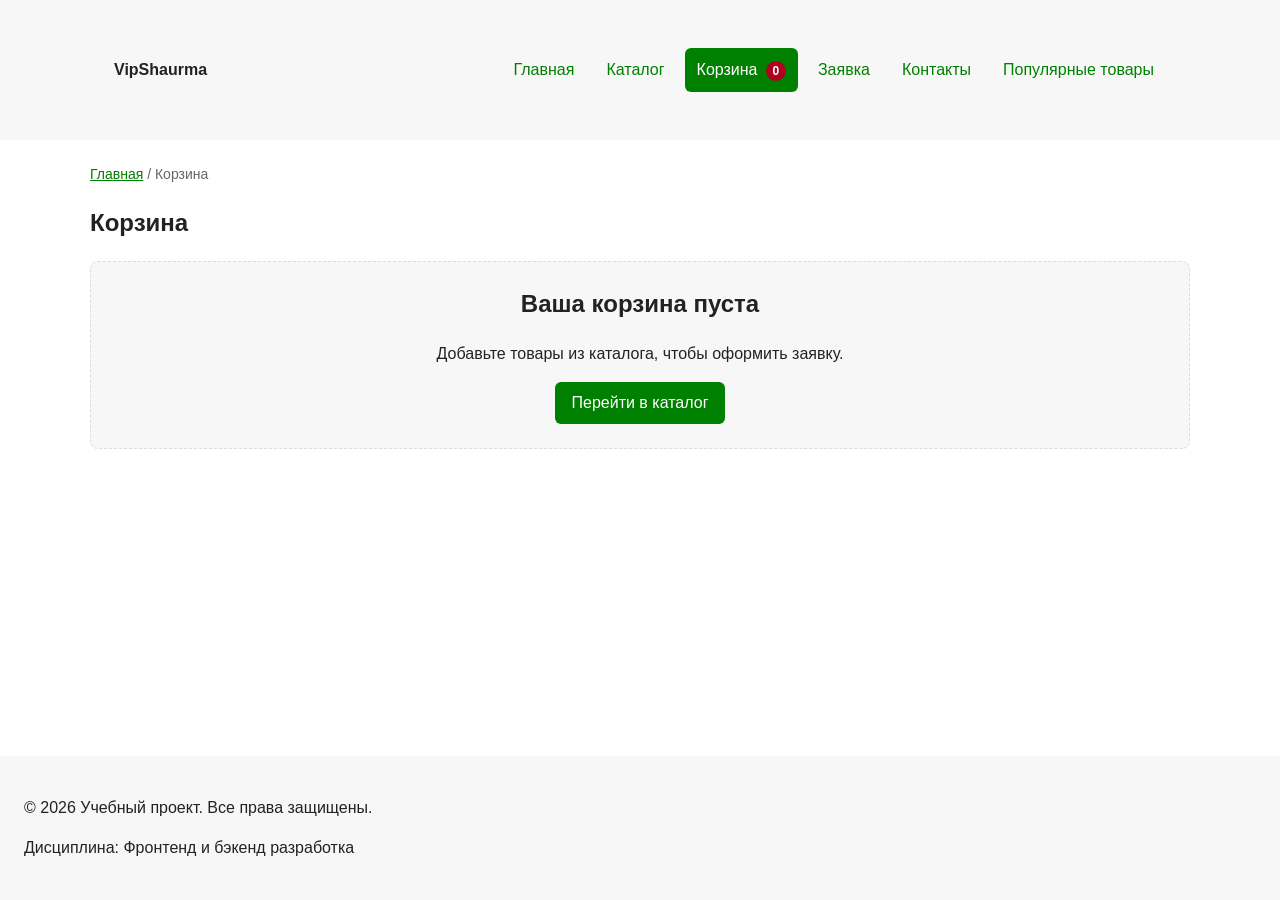
<file: cart.html>
<!DOCTYPE html>
<html lang="ru">
<head>
  <meta property="og:type" content="website">
  <meta property="og:title" content="Корзина — Учебный интернет-магазин">
  <meta property="og:description" content="Корзина учебного интернет-магазина.">
  <meta charset="UTF-8">
  <meta name="viewport" content="width=device-width, initial-scale=1.0">
  <meta name="description" content="Корзина учебного интернет-магазина.">
  <title>Корзина — Учебный интернет-магазин</title>
  <link rel="stylesheet" href="css/style.css">
  <link rel="stylesheet" href="css/responsive.css">
  <script src="js/data.js" defer></script>
  <script src="js/cart.js" defer></script>
</head>
<body>
  <a class="skip-link" href="#main">Перейти к основному содержимому</a>

  <header class="site-header">
    <div class="site-header__inner">
      <a class="site-header__logo" href="index.html">VipShaurma</a>

      <nav class="site-nav" aria-label="Основная навигация">
        <ul class="site-nav__list">
          <li class="site-nav__item"><a class="site-nav__link" href="index.html">Главная</a></li>
          <li class="site-nav__item"><a class="site-nav__link" href="catalog.html">Каталог</a></li>
          <li class="site-nav__item">
            <a class="site-nav__link site-nav__link--active" href="cart.html">
              Корзина <span class="site-nav__counter" data-cart-count hidden>0</span>
            </a>
          </li>
          <li class="site-nav__item"><a class="site-nav__link" href="order.html">Заявка</a></li>
          <li class="site-nav__item"><a class="site-nav__link" href="contacts.html">Контакты</a></li>
          <li class="site-nav__item"><a class="site-nav__link" href="index.html#popular">Популярные товары</a></li>
        </ul>
      </nav>
    </div>
  </header>

  <main id="main">
    <nav class="breadcrumbs" aria-label="Хлебные крошки">
      <a class="breadcrumbs__link" href="index.html">Главная</a>
      <span class="breadcrumbs__current">Корзина</span>
    </nav>

    <section class="section">
      <h1>Корзина</h1>

      <div id="cart-empty" class="empty-state" hidden>
        <h2>Ваша корзина пуста</h2>
        <p>Добавьте товары из каталога, чтобы оформить заявку.</p>
        <a class="button button--primary" href="catalog.html">Перейти в каталог</a>
      </div>

      <div id="cart-content" hidden>
        <ul id="cart-list" class="cart-list"></ul>

        <div class="cart-summary">
          <p class="cart-summary__total" id="cart-total">Итого: 0 руб.</p>
          <div class="cart-summary__actions">
            <button type="button" class="button button--secondary" id="cart-clear">
              Очистить корзину
            </button>
            <a class="button button--primary" href="order.html">Оформить заявку</a>
          </div>
        </div>
      </div>
    </section>
  </main>

  <footer>
    <p>&copy; 2026 Учебный проект. Все права защищены.</p>
    <p>Дисциплина: Фронтенд и бэкенд разработка</p>
  </footer>
</body>
</html>
</file>
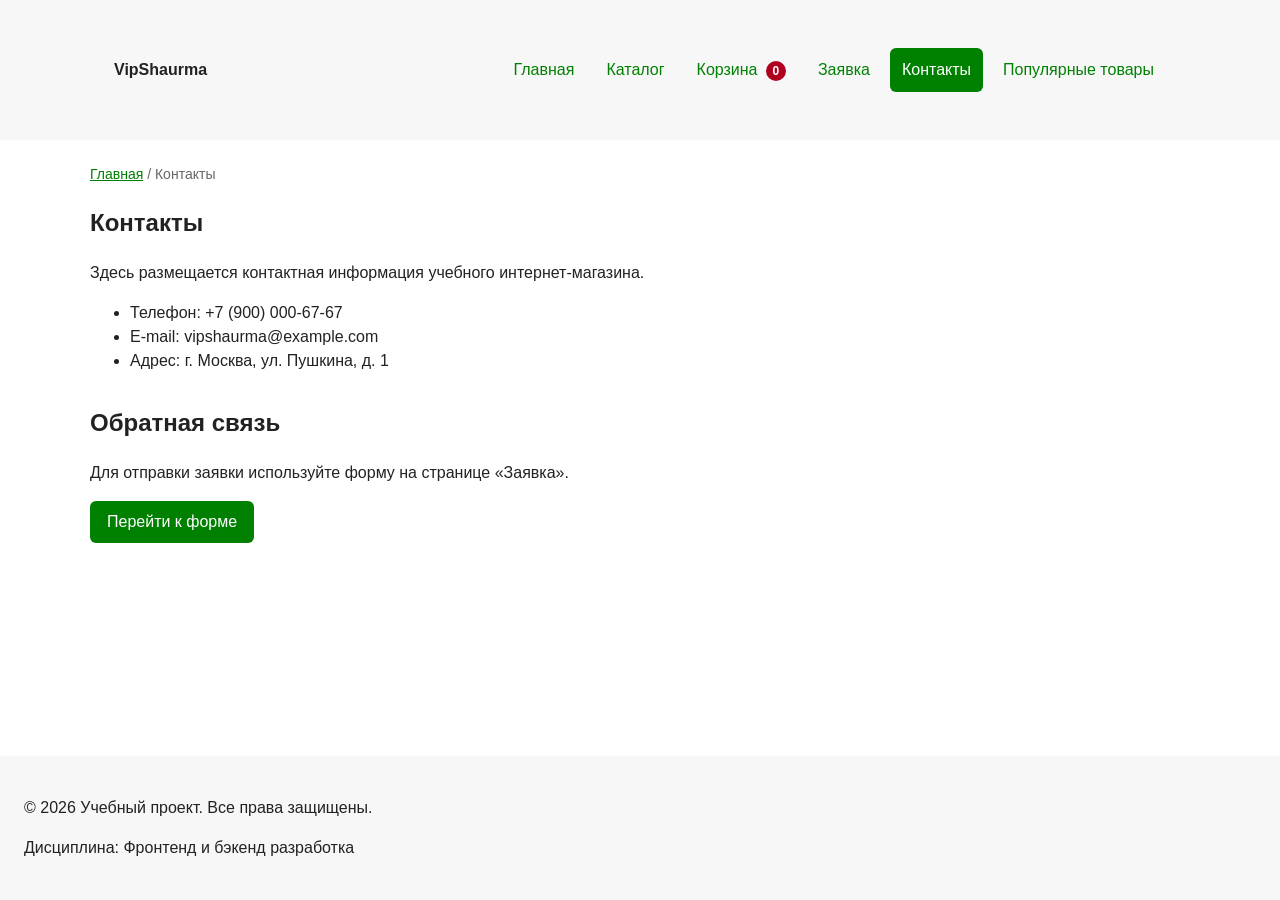
<file: contacts.html>
<!DOCTYPE html>
<html lang="ru">
<head>
  <meta property="og:type" content="website">
  <meta property="og:title" content="Учебный интернет-магазин">
  <meta property="og:description" content="Учебный frontend-проект интернет-магазина.">
  <meta property="og:image" content="https://username.github.io/kr4-js-shop/images/preview.jpg">
  <meta charset="UTF-8">
  <meta name="viewport" content="width=device-width, initial-scale=1.0">
  <meta name="description" content="Контактная информация учебного интернет-магазина.">
  <title>Контакты — Учебный интернет-магазин</title>
  <link rel="stylesheet" href="css/style.css">
  <link rel="stylesheet" href="css/responsive.css">
  <script src="js/cart.js" defer></script>
</head>
<body>
  <header class="site-header">
    <div class="site-header__inner">
      <a class="site-header__logo" href="index.html">VipShaurma</a>

      <nav class="site-nav" aria-label="Основная навигация">
        <ul class="site-nav__list">
          <li class="site-nav__item">
            <a class="site-nav__link" href="index.html">Главная</a>
          </li>
          <li class="site-nav__item">
            <a class="site-nav__link" href="catalog.html">Каталог</a>
          </li>
          <li class="site-nav__item">
            <a class="site-nav__link" href="cart.html">
              Корзина <span class="site-nav__counter" data-cart-count hidden>0</span>
            </a>
          </li>
          <li class="site-nav__item">
            <a class="site-nav__link" href="order.html">Заявка</a>
          </li>
          <li class="site-nav__item">
            <a class="site-nav__link site-nav__link--active" href="contacts.html">Контакты</a>
          </li>
          <li class="site-nav__item">
            <a class="site-nav__link" href="index.html#popular">Популярные товары</a>
          </li>
        </ul>
      </nav>
    </div>
  </header>

  <main>
    <nav class="breadcrumbs" aria-label="Хлебные крошки">
      <a class="breadcrumbs__link" href="index.html">Главная</a>
      <span class="breadcrumbs__current">Контакты</span>
    </nav>

    <section class="section">
      <h1>Контакты</h1>
      <p>
        Здесь размещается контактная информация учебного интернет-магазина.
      </p>

      <ul>
        <li>Телефон: +7 (900) 000-67-67</li>
        <li>E-mail: vipshaurma@example.com</li>
        <li>Адрес: г. Москва, ул. Пушкина, д. 1</li>
      </ul>
    </section>

    <section class="section" id="feedback">
      <h2>Обратная связь</h2>
      <p>
        Для отправки заявки используйте форму на странице «Заявка».
      </p>
      <a class="button button--primary" href="order.html">Перейти к форме</a>
    </section>
  </main>

  <footer>
    <p>&copy; 2026 Учебный проект. Все права защищены.</p>
    <p>Дисциплина: Фронтенд и бэкенд разработка</p>
  </footer>
</body>
</html>
</file>
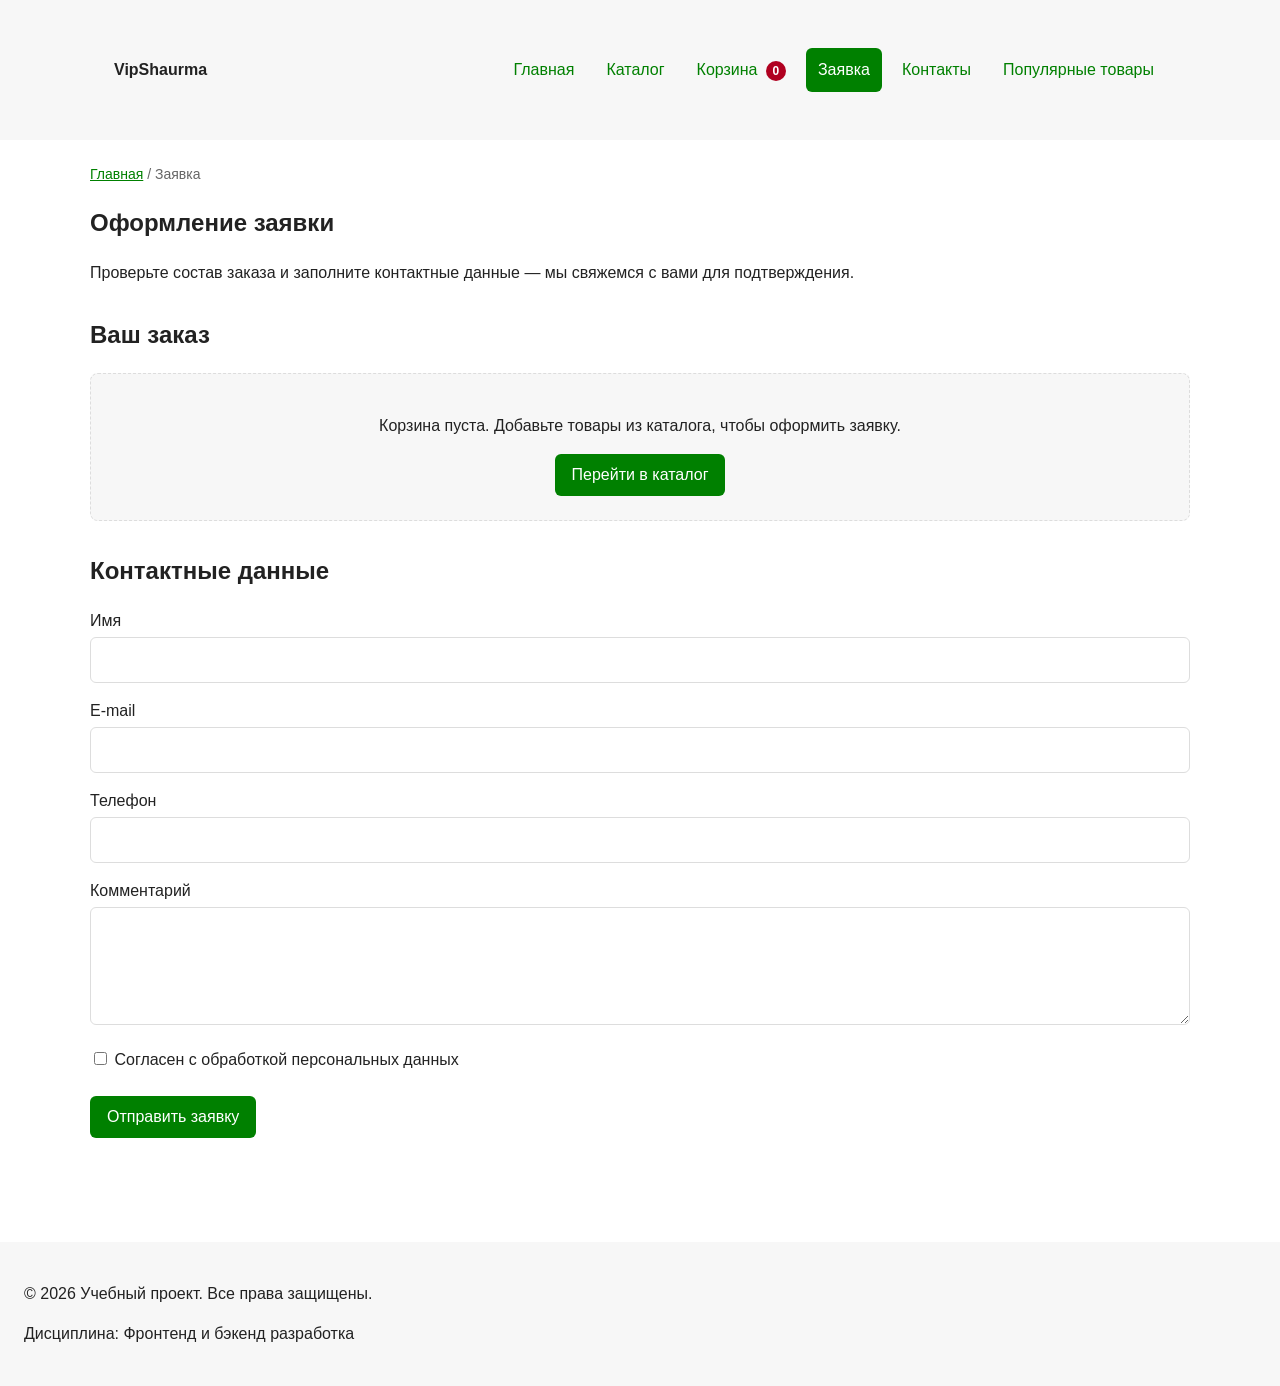
<file: order.html>
<!DOCTYPE html>
<html lang="ru">
<head>
  <meta property="og:type" content="website">
  <meta property="og:title" content="Оформление заявки — Учебный интернет-магазин">
  <meta property="og:description" content="Форма заявки учебного интернет-магазина.">
  <meta property="og:image" content="https://username.github.io/kr4-js-shop/images/preview.jpg">
  <meta charset="UTF-8">
  <meta name="viewport" content="width=device-width, initial-scale=1.0">
  <meta name="description" content="Адаптивная форма заявки учебного интернет-магазина.">
  <title>Оформление заявки — Учебный интернет-магазин</title>
  <link rel="stylesheet" href="css/style.css">
  <link rel="stylesheet" href="css/responsive.css">
  <script src="js/data.js" defer></script>
  <script src="js/cart.js" defer></script>
  <script src="js/validation.js" defer></script>
</head>
<body>
  <a class="skip-link" href="#main">Перейти к основному содержимому</a>

  <header class="site-header">
    <div class="site-header__inner">
      <a class="site-header__logo" href="index.html">VipShaurma</a>

      <nav class="site-nav" aria-label="Основная навигация">
        <ul class="site-nav__list">
          <li class="site-nav__item"><a class="site-nav__link" href="index.html">Главная</a></li>
          <li class="site-nav__item"><a class="site-nav__link" href="catalog.html">Каталог</a></li>
          <li class="site-nav__item">
            <a class="site-nav__link" href="cart.html">
              Корзина <span class="site-nav__counter" data-cart-count hidden>0</span>
            </a>
          </li>
          <li class="site-nav__item"><a class="site-nav__link site-nav__link--active" href="order.html">Заявка</a></li>
          <li class="site-nav__item"><a class="site-nav__link" href="contacts.html">Контакты</a></li>
          <li class="site-nav__item"><a class="site-nav__link" href="index.html#popular">Популярные товары</a></li>
        </ul>
      </nav>
    </div>
  </header>

  <main id="main">
    <nav class="breadcrumbs" aria-label="Хлебные крошки">
      <a class="breadcrumbs__link" href="index.html">Главная</a>
      <span class="breadcrumbs__current">Заявка</span>
    </nav>

    <section class="section">
      <h1>Оформление заявки</h1>
      <p>Проверьте состав заказа и заполните контактные данные — мы свяжемся с вами для подтверждения.</p>
    </section>

    <section class="section" aria-labelledby="order-cart-title">
      <h2 id="order-cart-title">Ваш заказ</h2>

      <div id="order-cart-empty" class="empty-state" hidden>
        <p>Корзина пуста. Добавьте товары из каталога, чтобы оформить заявку.</p>
        <a class="button button--primary" href="catalog.html">Перейти в каталог</a>
      </div>

      <div id="order-cart-content" hidden>
        <ul id="order-cart-list" class="cart-list"></ul>
        <div class="cart-summary">
          <p class="cart-summary__total" id="order-cart-total">Итого: 0 руб.</p>
          <a class="button button--secondary" href="cart.html">Изменить корзину</a>
        </div>
      </div>
    </section>

    <section class="section" aria-labelledby="order-form-title">
      <h2 id="order-form-title">Контактные данные</h2>

      <form class="order-form" id="order-form-page" action="#" method="post" novalidate>
        <div class="order-form__field">
          <label class="order-form__label" for="order-name-page">Имя</label>
          <input class="order-form__input" id="order-name-page" name="name" type="text" required autocomplete="name">
        </div>

        <div class="order-form__field">
          <label class="order-form__label" for="order-email-page">E-mail</label>
          <input class="order-form__input" id="order-email-page" name="email" type="email" required autocomplete="email">
        </div>

        <div class="order-form__field">
          <label class="order-form__label" for="order-phone-page">Телефон</label>
          <input class="order-form__input" id="order-phone-page" name="phone" type="tel" autocomplete="tel">
        </div>

        <div class="order-form__field">
          <label class="order-form__label" for="order-comment">Комментарий</label>
          <textarea class="order-form__textarea" id="order-comment" name="comment" rows="4"></textarea>
        </div>

        <div class="order-form__field">
          <label>
            <input type="checkbox" name="agree" required>
            Согласен с обработкой персональных данных
          </label>
        </div>

        <div class="order-form__actions">
          <button class="button button--primary" type="submit">Отправить заявку</button>
        </div>
      </form>

      <div id="form-message" class="form-message" role="status" aria-live="polite"></div>
    </section>
  </main>

  <footer>
    <p>&copy; 2026 Учебный проект. Все права защищены.</p>
    <p>Дисциплина: Фронтенд и бэкенд разработка</p>
  </footer>
</body>
</html>
</file>
<file: css/style.css>
/* ===============================
   1. Переменные проекта
   =============================== */

:root {
  /* Основные цвета проекта */
  --color-bg: #ffffff;
  --color-text: #222222;
  --color-muted: #666666;
  --color-primary: #008000;
  --color-primary-dark: #006400;
  --color-border: #dddddd;
  --color-surface: #f7f7f7;
  --color-surface-accent: #eef5ff;
  --color-danger: #b00020;
  --color-success: #168a2f;
  --color-success-bg: #eefaf0;
  --color-white: #ffffff;

  /* Отступы */
  --space-xs: 4px;
  --space-sm: 8px;
  --space-md: 16px;
  --space-lg: 24px;
  --space-xl: 32px;

  /* Скругления */
  --radius-sm: 6px;
  --radius-md: 8px;
  --radius-lg: 12px;

  /* Размеры */
  --container-width: 1100px;
}

/* ===============================
   2. Базовые стили
   =============================== */

* {
  box-sizing: border-box;
}

html {
  scroll-behavior: smooth;
  height: 100%;
}

body {
  margin: 0;
  font-family: Arial, sans-serif;
  line-height: 1.5;
  color: var(--color-text);
  background-color: var(--color-bg);
  min-height: 100%;
  min-height: 100vh;
  display: flex;
  flex-direction: column;
}
main{
    flex: 1 0 auto;
}
.hero{
    background-image: url("https://avatars.mds.yandex.net/i?id=caa77cdc3bbaba5a5984eece926f1233_l-3311063-images-thumbs&n=13");
  background-size: cover;        /* картинка растягивается на весь блок */
  background-position: center;
  background-repeat: no-repeat;
  background-attachment: fixed;
  }
header,
main,
footer {
  padding: var(--space-lg);
}

header,
footer {
  background-color: var(--color-surface);
}

/* ===============================
   3. Общие элементы интерфейса
   =============================== */

a {
  color: var(--color-primary);
}

a:hover {
  color: var(--color-primary-dark);
}

a:focus-visible {
  outline: 2px solid var(--color-primary);
  outline-offset: 3px;
}

/* Шапка сайта */
.site-header {
  background-color: var(--color-surface);
}

.site-header__inner {
  max-width: var(--container-width);
  margin: 0 auto;
  padding: var(--space-lg);
}

.site-header__logo {
  font-weight: 700;
  color: var(--color-text);
  text-decoration: none;
}

.site-nav__list {
  display: flex;
  flex-wrap: wrap;
  justify-content: center;
  align-items: center;
  gap: var(--space-md);
  padding: 0;
  margin: var(--space-md) 0 0;
  list-style: none;
}

.site-nav__link {
  display: inline-block;
  padding: var(--space-sm) var(--space-md);
  color: var(--color-primary);
  text-decoration: none;
  border-radius: var(--radius-sm);
}

.site-nav__link:hover {
  color: var(--color-white);
  background-color: var(--color-primary);
}

.site-nav__link:focus-visible {
  outline: 2px solid var(--color-primary);
  outline-offset: 3px;
}

.site-nav__link--active {
  color: var(--color-white);
  background-color: var(--color-primary);
}

/* ===============================
   4. Компоненты страницы
   =============================== */

.products-grid {
  display: grid;
  grid-template-columns: repeat(3, 1fr);
  gap: var(--space-lg);
}

.product-card {
  display: flex;
  flex-direction: column;
  justify-content: space-between;
  gap: var(--space-sm);
  padding: var(--space-md);
  border: 1px solid var(--color-border);
  border-radius: var(--radius-md);
  background-color: var(--color-bg);
}

.product-card:hover {
  border-color: var(--color-primary);
}

.product-card--featured {
  border-color: var(--color-primary);
}

.product-card--discount {
  border-color: var(--color-danger);
}

.product-card__title {
  margin: 0;
  color: var(--color-text);
}

.product-card__description {
  margin: 0;
  color: var(--color-muted);
}

.product-card__price {
  margin: 0;
  font-weight: 700;
}

.product-card--discount .product-card__price {
  color: var(--color-danger);
}

.product-card__button {
  margin-top: auto;
  align-self: flex-start;
}

.catalog-layout {
  max-width: var(--container-width);
  margin: 0 auto var(--space-xl);
  display: grid;
  grid-template-columns: 260px 1fr;
  grid-template-areas: "filters products";
  gap: var(--space-lg);
}

.catalog-filters {
  grid-area: filters;
  padding: var(--space-md);
  border: 1px solid var(--color-border);
  border-radius: var(--radius-md);
  background-color: var(--color-surface);
}

.catalog-products {
  grid-area: products;
}

.filters-form {
  display: grid;
  gap: var(--space-md);
}

.filters-form fieldset {
  margin: 0;
  padding: var(--space-md);
  border: 1px solid var(--color-border);
  border-radius: var(--radius-sm);
}

.filters-form legend {
  font-weight: 700;
}

.filters-form label {
  display: block;
  margin-bottom: var(--space-sm);
}

.filters-form input[type="number"] {
  width: 100%;
  padding: 8px 10px;
  border: 1px solid var(--color-border);
  border-radius: var(--radius-sm);
  font: inherit;
}

:target {
  outline: 2px dashed var(--color-primary);
  outline-offset: 4px;
}

/* ===============================
   5. Кнопки
   =============================== */

.button {
  display: inline-block;
  padding: var(--space-sm) var(--space-md);
  color: var(--color-white);
  background-color: var(--color-primary);
  border: 1px solid transparent;
  border-radius: var(--radius-sm);
  font: inherit;
  text-decoration: none;
  cursor: pointer;
}

.button:hover {
  background-color: var(--color-primary-dark);
}

.button:focus-visible {
  outline: 2px solid var(--color-primary);
  outline-offset: 3px;
}

.button:disabled,
.button--disabled {
  opacity: 0.6;
  cursor: not-allowed;
}

.button--primary {
  color: var(--color-white);
  background-color: var(--color-primary);
}

.button--primary:hover {
  background-color: var(--color-primary-dark);
}

.button--secondary {
  color: var(--color-primary);
  background-color: transparent;
  border: 1px solid var(--color-primary);
}

.button--secondary:hover {
  color: var(--color-white);
  background-color: var(--color-primary);
}

footer{
    margin-top: auto;
    flex-shrink: 0;
  margin-top: auto;
}
/* ===============================
   6. Прочие блоки страницы
   =============================== */

.aside-info {
  max-width: var(--container-width);
  margin: 0 auto var(--space-xl);
  padding: var(--space-md);
  border-left: 4px solid var(--color-primary);
  background-color: var(--color-surface);
}

.hero {
  max-width: var(--container-width);
  margin: 0 auto var(--space-xl);
  padding: var(--space-xl) var(--space-lg);
  background-color: var(--color-surface-accent);
  border-radius: var(--radius-lg);
}

.section {
  max-width: var(--container-width);
  margin: 0 auto var(--space-xl);
}

.section h2 {
  margin-top: 0;
}

/* ===============================
   7. Форма и модальное окно
   =============================== */

.order-form__field {
  margin-bottom: var(--space-md);
}

.order-form__label {
  display: block;
  margin-bottom: var(--space-xs);
}

.order-form__input,
.order-form__select,
.order-form__textarea {
  width: 100%;
  padding: 10px 12px;
  border: 1px solid var(--color-border);
  border-radius: var(--radius-sm);
  font: inherit;
}

.order-form__input:hover,
.order-form__select:hover,
.order-form__textarea:hover {
  border-color: var(--color-primary);
}

.order-form__input:focus-visible,
.order-form__select:focus-visible,
.order-form__textarea:focus-visible {
  outline: 2px solid var(--color-primary);
  outline-offset: 3px;
}

.order-form__actions {
  display: flex;
  gap: var(--space-md);
  margin-top: var(--space-lg);
}

.order-dialog {
  width: min(100% - 32px, 560px);
  padding: var(--space-lg);
  border: none;
  border-radius: var(--radius-lg);
}

.order-dialog::backdrop {
  background-color: rgba(0, 0, 0, 0.5);
}

.order-dialog__title {
  margin-top: 0;
}

[aria-invalid="true"] {
  border-color: var(--color-danger);
}

/* Сообщение об успешной отправке */
.success-message {
  max-width: var(--container-width);
  margin: var(--space-lg) auto;
  padding: var(--space-md);
  border-left: 4px solid var(--color-success);
  background-color: var(--color-success-bg);
}

/* ===============================
   8. Хлебные крошки
   =============================== */

.breadcrumbs {
  max-width: var(--container-width);
  margin: 0 auto var(--space-md);
  font-size: 14px;
  color: var(--color-muted);
}

.breadcrumbs__link {
  color: var(--color-primary);
}

.breadcrumbs__current::before {
  content: " / ";
  color: var(--color-muted);
}

/* ===============================
   9. Страница товара
   =============================== */

.product {
  max-width: var(--container-width);
  margin: 0 auto var(--space-xl);
  display: grid;
  grid-template-columns: minmax(0, 1fr) minmax(0, 1fr);
  gap: var(--space-xl);
  align-items: start;
}

.product__image {
  display: block;
  width: 100%;
  height: auto;
  border: 1px solid var(--color-border);
  border-radius: var(--radius-lg);
  background-color: var(--color-surface);
}

.product__info {
  display: flex;
  flex-direction: column;
  gap: var(--space-sm);
}

.product__title {
  margin: 0;
}

.product__sku {
  margin: 0;
  font-size: 14px;
  color: var(--color-muted);
}

.product__price {
  margin: var(--space-sm) 0;
  font-size: 28px;
  font-weight: 700;
  color: var(--color-primary);
}

@media (max-width: 800px) {
  .product {
    grid-template-columns: 1fr;
  }
}

.catalog-count {
  margin: 0 0 var(--space-md);
  color: var(--color-muted);
}

.filters-form input,
.filters-form select {
  width: 100%;
  padding: 8px 10px;
  border: 1px solid var(--color-border);
  border-radius: var(--radius-sm);
  font: inherit;
}

.empty-state {
  padding: var(--space-lg);
  border: 1px dashed var(--color-border);
  border-radius: var(--radius-md);
  background-color: var(--color-surface);
  text-align: center;
}

.product-card__image {
  display: block;
  width: 100%;
  height: auto;
  aspect-ratio: 4 / 3;
  object-fit: cover;
  border-radius: var(--radius-sm);
}

.product-card__availability {
  margin: 0;
  font-size: 14px;
  color: var(--color-success);
}

.product-card__availability--out {
  color: var(--color-danger);
}

.product-card--unavailable {
  opacity: 0.75;
}

.field-error {
  margin: var(--space-xs) 0 0;
  color: var(--color-danger);
  font-size: 14px;
}

.form-message {
  margin-top: var(--space-md);
  padding: var(--space-md);
  border-radius: var(--radius-sm);
}

.form-message--error {
  color: var(--color-danger);
  background-color: #fdecef;
  border-left: 4px solid var(--color-danger);
}

.form-message--success {
  color: var(--color-success);
  background-color: var(--color-success-bg);
  border-left: 4px solid var(--color-success);
}
/* ===============================
   10. Корзина
   =============================== */

/* Счётчик в шапке */
.site-nav__counter {
  display: inline-block;
  min-width: 20px;
  padding: 0 6px;
  margin-left: 4px;
  font-size: 12px;
  font-weight: 700;
  line-height: 20px;
  text-align: center;
  color: var(--color-white);
  background-color: var(--color-danger);
  border-radius: 999px;
}

/* Действия на карточке товара */
.product-card__actions {
  display: flex;
  flex-wrap: wrap;
  gap: var(--space-sm);
  margin-top: auto;
}

/* Действия на странице товара */
.product__actions {
  display: flex;
  flex-wrap: wrap;
  gap: var(--space-md);
  margin: var(--space-md) 0;
}

/* Список корзины */
.cart-list {
  display: grid;
  gap: var(--space-md);
  padding: 0;
  margin: 0;
  list-style: none;
}

.cart-item {
  display: grid;
  grid-template-columns: minmax(0, 1fr) auto auto auto;
  align-items: center;
  gap: var(--space-md);
  padding: var(--space-md);
  border: 1px solid var(--color-border);
  border-radius: var(--radius-md);
  background-color: var(--color-bg);
}

.cart-item__info {
  min-width: 0;
}

.cart-item__title {
  margin: 0;
  font-size: 18px;
}

.cart-item__price,
.cart-item__subtotal {
  margin: 0;
  font-weight: 700;
  white-space: nowrap;
}

.cart-item__subtotal {
  color: var(--color-primary);
}

.cart-item__qty {
  display: flex;
  align-items: center;
  gap: var(--space-sm);
}

.cart-item__qty-btn {
  width: 32px;
  height: 32px;
  padding: 0;
  font-size: 18px;
  line-height: 1;
  color: var(--color-primary);
  background-color: transparent;
  border: 1px solid var(--color-primary);
  border-radius: var(--radius-sm);
  cursor: pointer;
}

.cart-item__qty-btn:hover {
  color: var(--color-white);
  background-color: var(--color-primary);
}

.cart-item__qty-value {
  min-width: 24px;
  text-align: center;
  font-weight: 700;
}

.cart-item__remove {
  white-space: nowrap;
}

/* Итог и кнопки */
.cart-summary {
  display: flex;
  justify-content: space-between;
  align-items: center;
  flex-wrap: wrap;
  gap: var(--space-md);
  margin-top: var(--space-lg);
  padding: var(--space-md);
  border-radius: var(--radius-md);
  background-color: var(--color-surface);
}

.cart-summary__total {
  margin: 0;
  font-size: 22px;
  font-weight: 700;
  color: var(--color-primary);
}

.cart-summary__actions {
  display: flex;
  flex-wrap: wrap;
  gap: var(--space-md);
}

/* Всплывающее уведомление */
.cart-toast {
  position: fixed;
  right: var(--space-md);
  bottom: var(--space-md);
  max-width: 320px;
  padding: var(--space-md) var(--space-lg);
  color: var(--color-white);
  background-color: var(--color-primary-dark);
  border-radius: var(--radius-md);
  box-shadow: 0 6px 20px rgba(0, 0, 0, 0.2);
  opacity: 0;
  transform: translateY(8px);
  transition: opacity 0.2s ease, transform 0.2s ease;
  pointer-events: none;
  z-index: 100;
}

.cart-toast--visible {
  opacity: 1;
  transform: translateY(0);
}

/* Каталог: пустое состояние и счётчик */
.catalog-count {
  margin: 0 0 var(--space-md);
  color: var(--color-muted);
}

.empty-state {
  padding: var(--space-lg);
  border: 1px dashed var(--color-border);
  border-radius: var(--radius-md);
  background-color: var(--color-surface);
  text-align: center;
}

.empty-state h2,
.empty-state h3 {
  margin-top: 0;
}

/* Новые элементы карточки товара */
.product-card__image {
  display: block;
  width: 100%;
  height: auto;
  aspect-ratio: 4 / 3;
  object-fit: cover;
  border-radius: var(--radius-sm);
}

.product-card__availability {
  margin: 0;
  font-size: 14px;
  color: var(--color-success);
}

.product-card__availability--out {
  color: var(--color-danger);
}

.product-card--unavailable {
  opacity: 0.75;
}

/* Фильтры каталога: поля */
.filters-form input,
.filters-form select {
  width: 100%;
  padding: 8px 10px;
  border: 1px solid var(--color-border);
  border-radius: var(--radius-sm);
  font: inherit;
}

/* Формы: ошибки и сообщения */
.field-error {
  margin: var(--space-xs) 0 0;
  color: var(--color-danger);
  font-size: 14px;
}

.form-message {
  margin-top: var(--space-md);
  padding: var(--space-md);
  border-radius: var(--radius-sm);
}

.form-message--error {
  color: var(--color-danger);
  background-color: #fdecef;
  border-left: 4px solid var(--color-danger);
}

.form-message--success {
  color: var(--color-success);
  background-color: var(--color-success-bg);
  border-left: 4px solid var(--color-success);
}

/* ===============================
   11. Адаптивность корзины
   =============================== */

@media (max-width: 640px) {
  .cart-item {
    grid-template-columns: 1fr;
    align-items: stretch;
  }

  .cart-item__qty {
    justify-content: flex-start;
  }

  .cart-summary {
    flex-direction: column;
    align-items: stretch;
  }

  .cart-summary__actions {
    flex-direction: column;
  }

  .cart-summary__actions .button {
    width: 100%;
    text-align: center;
  }
}
/* ===============================
   12. Универсальная страница товара
   =============================== */

.product__availability {
  margin: 0;
  font-size: 14px;
  font-weight: 700;
}

.product__availability--in {
  color: var(--color-success);
}

.product__availability--out {
  color: var(--color-danger);
}

/* Пустая таблица характеристик, пока данные не подставлены */
.product-table tbody:empty::after {
  content: "";
}

/* ===============================
   13. Корзина на странице заявки
   =============================== */

#order-cart-content .cart-list {
  margin-bottom: var(--space-md);
}

#order-cart-content .cart-item {
  grid-template-columns: minmax(0, 1fr) auto auto;
}

@media (max-width: 640px) {
  #order-cart-content .cart-item {
    grid-template-columns: 1fr;
  }
}
</file>
<file: css/responsive.css>
img,
video {
  max-width: 100%;
  height: auto;
}

body {
  overflow-wrap: break-word;
}

.skip-link {
  position: absolute;
  left: -9999px;
  top: 0;
  z-index: 1000;
  padding: 10px 16px;
  color: #fff;
  background: #006400;
  text-decoration: none;
}

.skip-link:focus {
  left: 8px;
  top: 8px;
}

.site-header__inner {
  display: flex;
  flex-direction: column;
  gap: 16px;
  padding: 16px;
}

.site-nav__list {
  justify-content: flex-start;
  gap: 8px;
  margin-top: 0;
}

.site-nav__link {
  padding: 10px 12px;
}

.hero {
  margin: 0 auto 24px;
  padding: 24px 16px;
  background-attachment: scroll;
}

.products-grid {
  grid-template-columns: 1fr;
}

.catalog-layout {
  grid-template-columns: 1fr;
  grid-template-areas:
    "filters"
    "products";
  gap: 16px;
}

.catalog-filters {
  position: static;
}

.product {
  grid-template-columns: 1fr;
  gap: 24px;
}

.order-form__actions {
  flex-direction: column;
}

.order-form__actions .button {
  width: 100%;
}

.order-dialog {
  width: min(100% - 32px, 560px);
  max-height: calc(100vh - 32px);
  overflow-y: auto;
}

.table-wrapper {
  overflow-x: auto;
  -webkit-overflow-scrolling: touch;
}

.product-table {
  width: 100%;
  min-width: 640px;
  border-collapse: collapse;
}

.product-table th,
.product-table td {
  padding: 10px;
  border: 1px solid var(--color-border);
  text-align: left;
}

.product-table caption {
  margin-bottom: 8px;
  font-weight: 700;
  text-align: left;
}

@media (min-width: 430px) {
  .site-header__inner {
    padding: 20px;
  }
}

@media (min-width: 768px) {
  .site-header__inner {
    flex-direction: row;
    align-items: center;
    justify-content: space-between;
    padding: 24px;
  }

  .site-nav__list {
    justify-content: flex-end;
  }

  .products-grid {
    grid-template-columns: repeat(2, 1fr);
  }

  .catalog-layout {
    grid-template-columns: 240px 1fr;
    grid-template-areas: "filters products";
    gap: 24px;
  }

  .product {
    grid-template-columns: minmax(0, 1fr) minmax(0, 1fr);
  }

  .order-form__actions {
    flex-direction: row;
  }

  .order-form__actions .button {
    width: auto;
  }
}

@media (min-width: 1024px) {
  .products-grid {
    grid-template-columns: repeat(3, 1fr);
  }

  .hero {
    padding: 32px 24px;
  }
}

@media (min-width: 1440px) {
  :root {
    --container-width: 1280px;
  }
}
</file>
